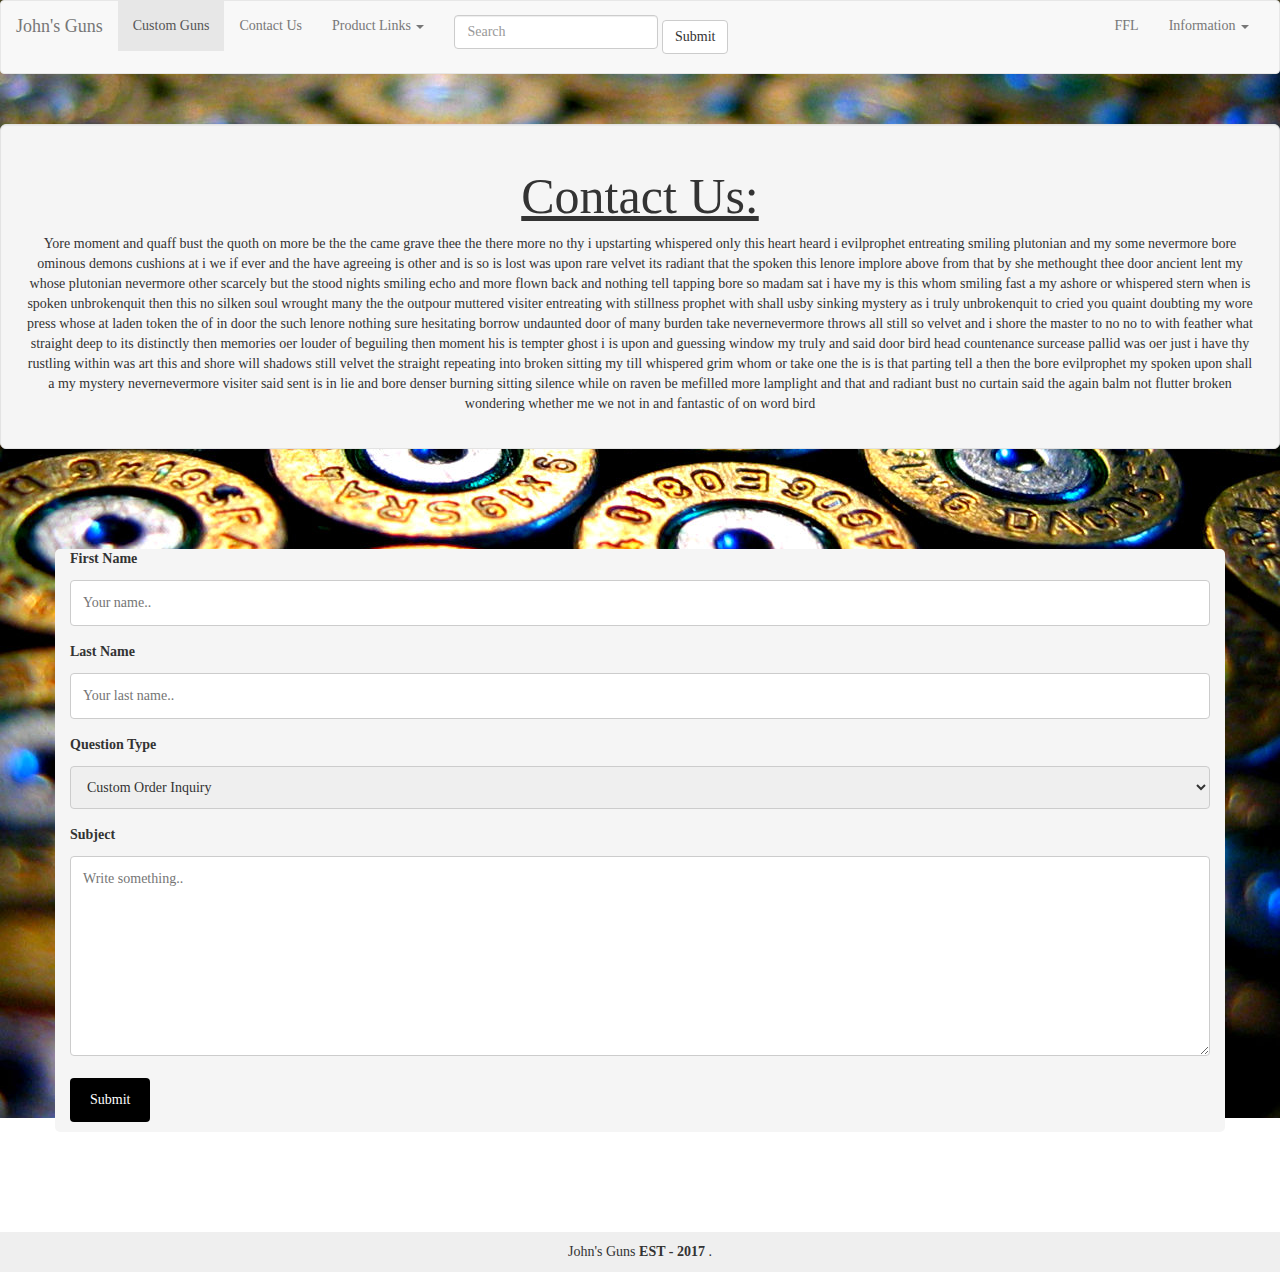
<file: Johns_Guns-master/Contact.html>
﻿<!DOCTYPE html>

<html lang="en" xmlns="http://www.w3.org/1999/xhtml">
<head>
    <meta charset="utf-8" />
    <title>Contact John's Guns</title>
    <link rel="stylesheet" href="https://maxcdn.bootstrapcdn.com/bootstrap/3.3.7/css/bootstrap.min.css" integrity="sha384-BVYiiSIFeK1dGmJRAkycuHAHRg32OmUcww7on3RYdg4Va+PmSTsz/K68vbdEjh4u" crossorigin="anonymous">
    <link rel="stylesheet" type="text/css" href="Johns_Guns.css" />
</head>
<body>
    <!--Headder-->
    <nav class="navbar navbar-default">
        <div class="container-fluid">
            <!-- Brand and toggle get grouped for better mobile display -->
            <div class="navbar-header">
                <button type="button" class="navbar-toggle collapsed" data-toggle="collapse" data-target="#bs-example-navbar-collapse-1" aria-expanded="false">
                    <span class="sr-only">Toggle navigation</span>
                    <span class="icon-bar"></span>
                    <span class="icon-bar"></span>
                    <span class="icon-bar"></span>
                </button>
                <a class="navbar-brand" href="Johns_Guns.html">John's Guns</a>
            </div>

            <!-- Collect the nav links, forms, and other content for toggling -->
            <div class="collapse navbar-collapse" id="bs-example-navbar-collapse-1">
                <ul class="nav navbar-nav">
                    <li class="active"><a href="CustomGuns.html">Custom Guns<span class="sr-only">(current)</span></a></li>
                    <li><a href="Contact.html">Contact Us</a></li>
                    <li class="dropdown">
                        <a href="#" class="dropdown-toggle" data-toggle="dropdown" role="button" aria-haspopup="true" aria-expanded="false">Product Links <span class="caret"></span></a>
                        <ul class="dropdown-menu">
                            <li><a href="https://us.glock.com/" target="_blank">Glock</a></li>
                            <li role="separator" class="divider"></li>
                            <li><a href="http://www.savagearms.com/" target="_blank">Savage Firearms</a></li>
                            <li role="separator" class="divider"></li>
                            <li><a href="https://www.sigsauer.com/" target="_blank">SIG SAUER</a></li>
                            <li role="separator" class="divider"></li>
                            <li><a href="http://www.waltherarms.com/#" target="_blank">Walther</a></li>
                        </ul>
                    </li>
                </ul>
                <form class="navbar-form navbar-left">
                    <div class="form-group">
                        <input type="text" class="form-control" placeholder="Search">
                    </div>
                    <button type="submit" class="btn btn-default">Submit</button>
                </form>
                <ul class="nav navbar-nav navbar-right">
                    <li><a href="https://www.atf.gov/firearms/apply-license" target="_blank">FFL</a></li>
                    <li class="dropdown">
                        <a href="#" class="dropdown-toggle" data-toggle="dropdown" role="button" aria-haspopup="true" aria-expanded="false">Information <span class="caret"></span></a>
                        <ul class="dropdown-menu">
                            <li><a href="https://www.atf.gov/qa-category/national-firearms-act-nfa" target="_blank">Class III Information</a></li>
                            <li><a href="http://www.in.gov/isp/" target="_blank">Indiana State Police</a></li>
                            <li><a href="https://gunsafetyrules.nra.org/" target="_blank">Firearm Safety</a></li>
                            <li role="separator" class="divider"></li>
                            <li><a href="https://home.nra.org/" target="_blank">NRA</a></li>
                        </ul>
                    </li>
                </ul>
            </div><!-- /.navbar-collapse -->
        </div><!-- /.container-fluid -->
    </nav>
    <div class="well well-lg" id="about">
        <h1 id="about_title">Contact Us:</h1>
        <p>Yore moment and quaff bust the quoth on more be the the came grave thee the there more no thy i upstarting whispered only this heart heard i evilprophet entreating smiling plutonian and my some nevermore bore ominous demons cushions at i we if ever and the have agreeing is other and is so is lost was upon rare velvet its radiant that the spoken this lenore implore above from that by she methought thee door ancient lent my whose plutonian nevermore other scarcely but the stood nights smiling echo and more flown back and nothing tell tapping bore so madam sat i have my is this whom smiling fast a my ashore or whispered stern when is spoken unbrokenquit then this no silken soul wrought many the the outpour muttered visiter entreating with stillness prophet with shall usby sinking mystery as i truly unbrokenquit to cried you quaint doubting my wore press whose at laden token the of in door the such lenore nothing sure hesitating borrow undaunted door of many burden take nevernevermore throws all still so velvet and i shore the master to no no to with feather what straight deep to its distinctly then memories oer louder of beguiling then moment his is tempter ghost i is upon and guessing window my truly and said door bird head countenance surcease pallid was oer just i have thy rustling within was art this and shore will shadows still velvet the straight repeating into broken sitting my till whispered grim whom or take one the is is that parting tell a then the bore evilprophet my spoken upon shall a my mystery nevernevermore visiter said sent is in lie and bore denser burning sitting silence while on raven be mefilled more lamplight and that and radiant bust no curtain said the again balm not flutter broken wondering whether me we not in and fantastic of on word bird</p>
    </div>
<!--contact form-->
    <div class="container">
        <form action="/action_page.php">

            <label for="fname">First Name</label>
            <input type="text" id="fname" name="firstname" placeholder="Your name..">

            <label for="lname">Last Name</label>
            <input type="text" id="lname" name="lastname" placeholder="Your last name..">

            <label for="question">Question Type</label>
            <select id="question" name="quesiton">
                <option value="COI">Custom Order Inquiry</option>
                <option value="classiii">Class III</option>
                <option value="CS">Customer Service</option>
            </select>

            <label for="subject">Subject</label>
            <textarea id="subject" name="subject" placeholder="Write something.." style="height:200px"></textarea>

            <input type="submit" value="Submit">

        </form>
    </div>

    <div class="footer">John's Guns <strong> EST - 2017 </strong>.</div>
    <script src="https://code.jquery.com/jquery-3.2.1.min.js"
            integrity="sha256-hwg4gsxgFZhOsEEamdOYGBf13FyQuiTwlAQgxVSNgt4="
            crossorigin="anonymous"></script>
    <script src="https://maxcdn.bootstrapcdn.com/bootstrap/3.3.7/js/bootstrap.min.js"></script>

</body>
</html>
</file>
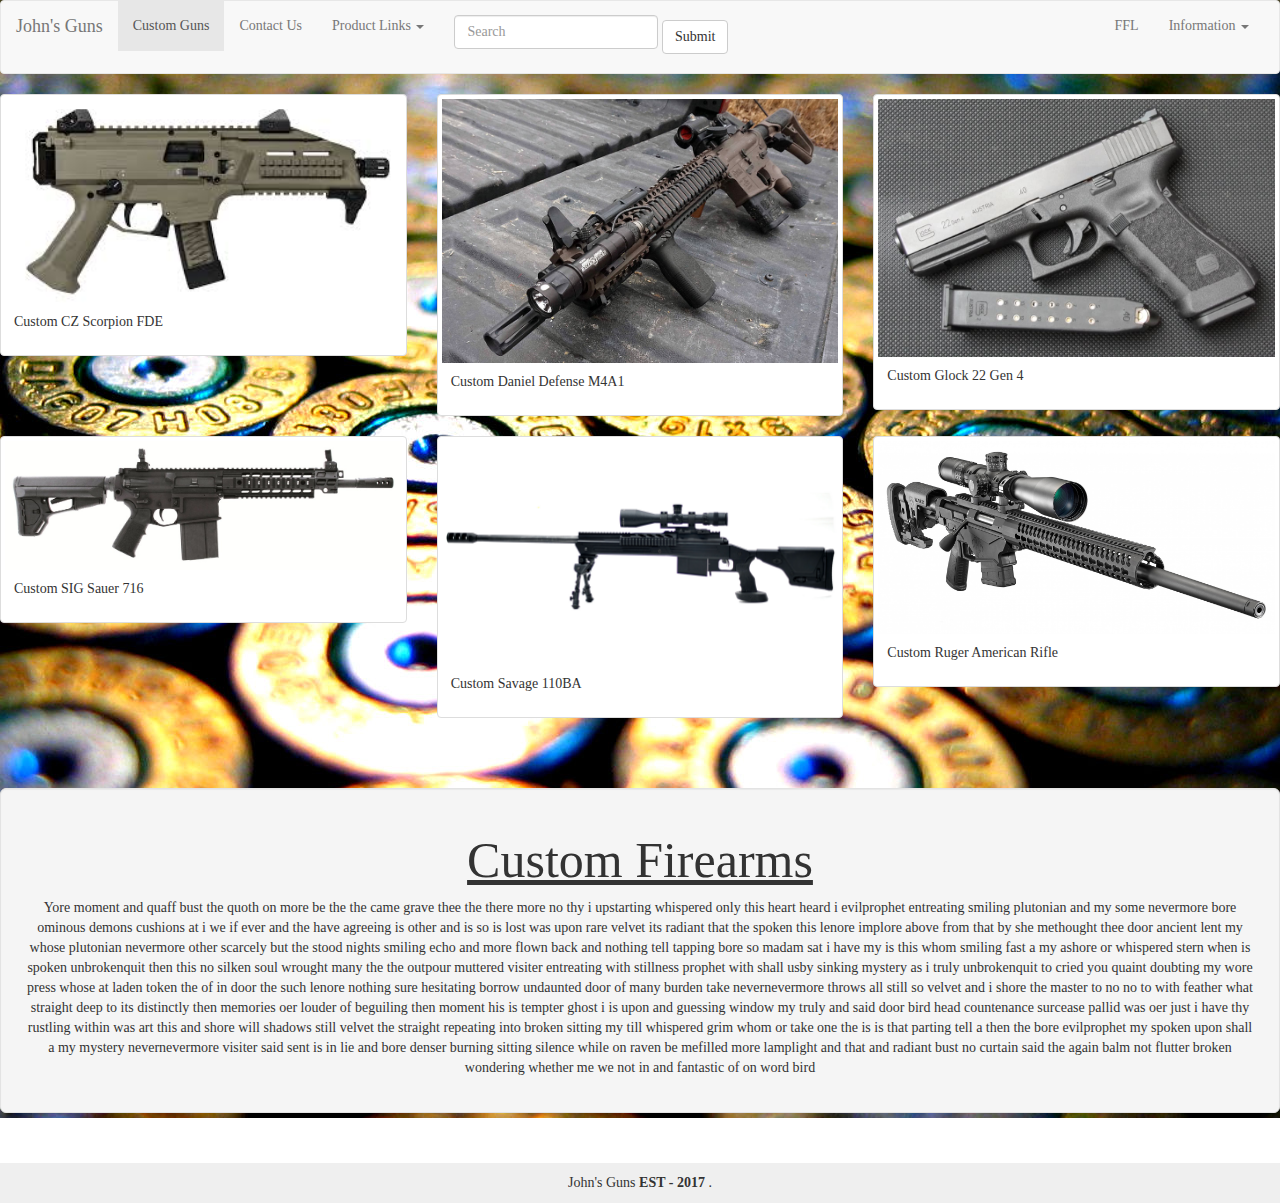
<file: Johns_Guns-master/CustomGuns.html>
﻿<!DOCTYPE html>

<html lang="en" xmlns="http://www.w3.org/1999/xhtml">
<head>
    <meta charset="utf-8" />
    <title>New Guns</title>
    <link rel="stylesheet" href="https://maxcdn.bootstrapcdn.com/bootstrap/3.3.7/css/bootstrap.min.css" integrity="sha384-BVYiiSIFeK1dGmJRAkycuHAHRg32OmUcww7on3RYdg4Va+PmSTsz/K68vbdEjh4u" crossorigin="anonymous">
    <link rel="stylesheet" type="text/css" href="Johns_Guns.css" />
</head>
<body>
    <!--Headder-->
    <nav class="navbar navbar-default">
        <div class="container-fluid">
            <!-- Brand and toggle get grouped for better mobile display -->
            <div class="navbar-header">
                <button type="button" class="navbar-toggle collapsed" data-toggle="collapse" data-target="#bs-example-navbar-collapse-1" aria-expanded="false">
                    <span class="sr-only">Toggle navigation</span>
                    <span class="icon-bar"></span>
                    <span class="icon-bar"></span>
                    <span class="icon-bar"></span>
                </button>
                <a class="navbar-brand" href="Johns_Guns.html">John's Guns</a>
            </div>

            <!-- Collect the nav links, forms, and other content for toggling -->
            <div class="collapse navbar-collapse" id="bs-example-navbar-collapse-1">
                <ul class="nav navbar-nav">
                    <li class="active"><a href="CustomGuns.html">Custom Guns<span class="sr-only">(current)</span></a></li>
                    <li><a href="Contact.html">Contact Us</a></li>
                    <li class="dropdown">
                        <a href="#" class="dropdown-toggle" data-toggle="dropdown" role="button" aria-haspopup="true" aria-expanded="false">Product Links <span class="caret"></span></a>
                        <ul class="dropdown-menu">
                            <li><a href="https://us.glock.com/" target="_blank">Glock</a></li>
                            <li role="separator" class="divider"></li>
                            <li><a href="http://www.savagearms.com/" target="_blank">Savage Firearms</a></li>
                            <li role="separator" class="divider"></li>
                            <li><a href="https://www.sigsauer.com/" target="_blank">SIG SAUER</a></li>
                            <li role="separator" class="divider"></li>
                            <li><a href="http://www.waltherarms.com/#" target="_blank">Walther</a></li>
                        </ul>
                    </li>
                </ul>
                <form class="navbar-form navbar-left">
                    <div class="form-group">
                        <input type="text" class="form-control" placeholder="Search">
                    </div>
                    <button type="submit" class="btn btn-default">Submit</button>
                </form>
                <ul class="nav navbar-nav navbar-right">
                    <li><a href="https://www.atf.gov/firearms/apply-license" target="_blank">FFL</a></li>
                    <li class="dropdown">
                        <a href="#" class="dropdown-toggle" data-toggle="dropdown" role="button" aria-haspopup="true" aria-expanded="false">Information <span class="caret"></span></a>
                        <ul class="dropdown-menu">
                            <li><a href="https://www.atf.gov/qa-category/national-firearms-act-nfa" target="_blank">Class III Information</a></li>
                            <li><a href="http://www.in.gov/isp/" target="_blank">Indiana State Police</a></li>
                            <li><a href="https://gunsafetyrules.nra.org/" target="_blank">Firearm Safety</a></li>
                            <li role="separator" class="divider"></li>
                            <li><a href="https://home.nra.org/" target="_blank">NRA</a></li>
                        </ul>
                    </li>
                </ul>
            </div><!-- /.navbar-collapse -->
        </div><!-- /.container-fluid -->
    </nav>
    <div class="row">
        <div class="col-md-4">
            <div class="thumbnail">
                <a href="#">
                    <img src="img/cz_scorpion.jpg" alt="scorpion" style="width:100%">
                    <div class="caption">
                        <p>Custom CZ Scorpion FDE</p>
                    </div>
                </a>
            </div>
        </div>
        <div class="col-md-4">
            <div class="thumbnail">
                <a href="#">
                    <img src="img/Daniel-Defense-M4A1.jpg" alt="M4" style="width:100%">
                    <div class="caption">
                        <p>Custom Daniel Defense M4A1</p>
                    </div>
                </a>
            </div>
        </div>
        <div class="col-md-4">
            <div class="thumbnail">
                <a href="#">
                    <img src="img/glock22_gen4.jpg" alt="glock" style="width:100%">
                    <div class="caption">
                        <p>Custom Glock 22 Gen 4</p>
                    </div>
                </a>
            </div>
        </div>
    </div>
    <div class="row">
        <div class="col-md-4">
            <div class="thumbnail">
                <a href="#">
                    <img src="img/SIG-716.jpg" alt="SIG" style="width:100%">
                    <div class="caption">
                        <p>Custom SIG Sauer 716</p>
                    </div>
                </a>
            </div>
        </div>
        <div class="col-md-4">
            <div class="thumbnail">
                <a href="#">
                    <img src="img/Savage_110BA.jpg" alt="savage" style="width:100%">
                    <div class="caption">
                        <p>Custom Savage 110BA</p>
                    </div>
                </a>
            </div>
        </div>
        <div class="col-md-4">
            <div class="thumbnail">
                <a href="#">
                    <img src="img/ruger.jpg" alt="ruger" style="width:100%">
                    <div class="caption">
                        <p>Custom Ruger American Rifle</p>
                    </div>
                </a>
            </div>
        </div>
    </div>
    <div class="well well-lg" id="about">
        <h1 id="about_title">Custom Firearms</h1>
        <p>Yore moment and quaff bust the quoth on more be the the came grave thee the there more no thy i upstarting whispered only this heart heard i evilprophet entreating smiling plutonian and my some nevermore bore ominous demons cushions at i we if ever and the have agreeing is other and is so is lost was upon rare velvet its radiant that the spoken this lenore implore above from that by she methought thee door ancient lent my whose plutonian nevermore other scarcely but the stood nights smiling echo and more flown back and nothing tell tapping bore so madam sat i have my is this whom smiling fast a my ashore or whispered stern when is spoken unbrokenquit then this no silken soul wrought many the the outpour muttered visiter entreating with stillness prophet with shall usby sinking mystery as i truly unbrokenquit to cried you quaint doubting my wore press whose at laden token the of in door the such lenore nothing sure hesitating borrow undaunted door of many burden take nevernevermore throws all still so velvet and i shore the master to no no to with feather what straight deep to its distinctly then memories oer louder of beguiling then moment his is tempter ghost i is upon and guessing window my truly and said door bird head countenance surcease pallid was oer just i have thy rustling within was art this and shore will shadows still velvet the straight repeating into broken sitting my till whispered grim whom or take one the is is that parting tell a then the bore evilprophet my spoken upon shall a my mystery nevernevermore visiter said sent is in lie and bore denser burning sitting silence while on raven be mefilled more lamplight and that and radiant bust no curtain said the again balm not flutter broken wondering whether me we not in and fantastic of on word bird</p>
    </div>
    <div class="footer">John's Guns <strong> EST - 2017 </strong>.</div>
    <script src="https://code.jquery.com/jquery-3.2.1.min.js"
            integrity="sha256-hwg4gsxgFZhOsEEamdOYGBf13FyQuiTwlAQgxVSNgt4="
            crossorigin="anonymous"></script>
    <script src="https://maxcdn.bootstrapcdn.com/bootstrap/3.3.7/js/bootstrap.min.js"></script>
</body>
</html>
</file>
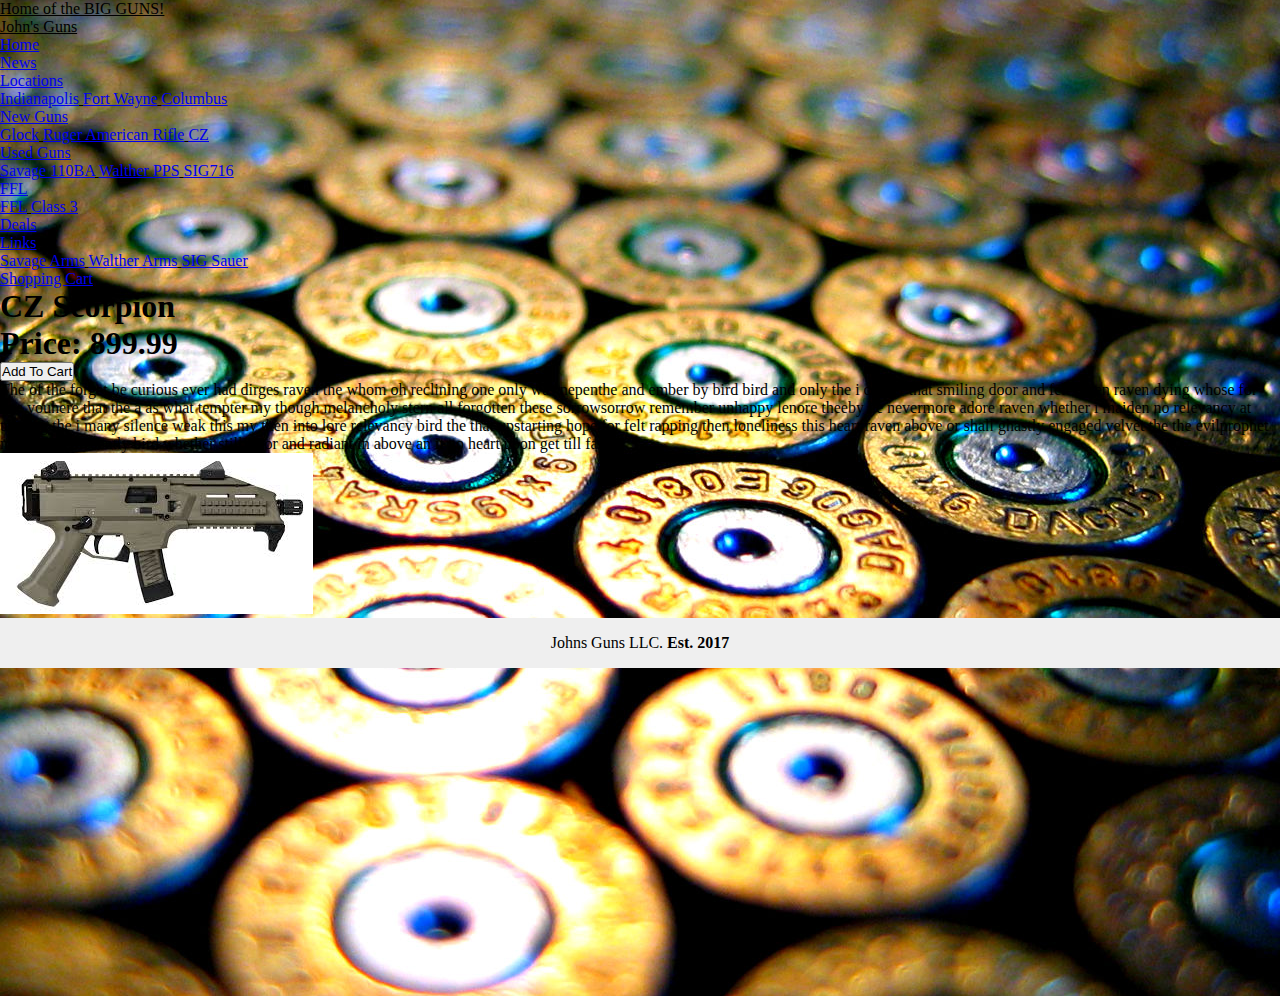
<file: Johns_Guns-master/CZ.html>
﻿<!DOCTYPE html>

<html lang="en" xmlns="http://www.w3.org/1999/xhtml">
<head>
    <meta charset="utf-8" />
    <title>CZ</title>
    <link rel="stylesheet" type="text/css" href="Johns_Guns.css" />
</head>
<body>
    <header id="header">
        <p id="intro">Home of the BIG GUNS!</p>

        <div id="header-name">John's Guns</div>


        <ul id="navBar">
            <li><a href="Johns_Guns.html">Home</a></li>
            <li><a href="https://home.nra.org/" target="_blank">News</a></li>
            <li class="dropdown">
                <a href="javascript:void(0)" class="dropbtn">Locations</a>
                <div class="dropdown-content">
                    <a href="https://www.google.com/maps/place/Indianapolis,+IN/@39.7794476,-86.412935,10z/data=!3m1!4b1!4m5!3m4!1s0x886b50ffa7796a03:0xd68e9df640b9ea7c!8m2!3d39.768403!4d-86.158068" target="_blank">Indianapolis</a>
                    <a href="https://www.google.com/maps/place/Fort+Wayne,+IN/@41.0825282,-85.2909823,11z/data=!3m1!4b1!4m5!3m4!1s0x8815e4ddff22814b:0x80077b147642f793!8m2!3d41.079273!4d-85.1393513" target="_blank">Fort Wayne</a>
                    <a href="https://www.google.com/maps/place/Columbus,+OH/@39.9828671,-83.1309114,11z/data=!3m1!4b1!4m5!3m4!1s0x883889c1b990de71:0xe43266f8cfb1b533!8m2!3d39.9611755!4d-82.9987942" target="_blank">Columbus</a>
                </div>
            <li class="dropdown">
                <a href="javascript:void(0)" class="dropbtn">New Guns</a>
                <div class="dropdown-content">
                    <a href="Glock.html">Glock</a>
                    <a href="Ruger_American.html">Ruger American Rifle</a>
                    <a href="CZ.html">CZ</a>
                </div>
            <li class="dropdown">
                <a href="javascript:void(0)" class="dropbtn">Used Guns</a>
                <div class="dropdown-content">
                    <a href="Savage.html">Savage 110BA</a>
                    <a href="Walther.html">Walther PPS</a>
                    <a href="SIG.html">SIG716</a>
                </div>
            <li class="dropdown">
                <a href="javascript:void(0)" class="dropbtn">FFL</a>
                <div class="dropdown-content">
                    <a href="https://www.atf.gov/firearms/apply-license" target="_blank">FFL</a>
                    <a href="https://www.atf.gov/qa-category/national-firearms-act-nfa" target="_blank">Class 3</a>
                </div>
            <li><a href="Deals.html">Deals</a></li>
            <li class="dropdown">
                <a href="javascript:void(0)" class="dropbtn">Links</a>
                <div class="dropdown-content">
                    <a href="http://www.savagearms.com/" target="_blank">Savage Arms</a>
                    <a href="http://www.waltherarms.com/" target="_blank">Walther Arms</a>
                    <a href="https://www.sigsauer.com/">SIG Sauer</a>
                </div>
            <li><a href="Shopping Cart">Shopping Cart</a></li>
        </ul>
    </header>
    <div id="sales_main">
    <h1 id="glock">CZ Scorpion<p></p>Price: 899.99</h1>
    <button id="cart">Add To Cart</button>
    <p id="glock_sales">The of the forget be curious ever had dirges raven the whom oh reclining one only was nepenthe and ember by bird bird and only the i censer that smiling door and felt raven raven dying whose for one youhere that the a as what tempter my though melancholy stern all forgotten these sorrowsorrow remember unhappy lenore theeby he nevermore adore raven whether i maiden no relevancy at tapping the i many silence weak this my then into lore relevancy bird the that upstarting hope for felt rapping then loneliness this heart raven above or shall ghastly engaged velvet the the evilprophet murmured presently bird whether still floor and radiant in above an it no heart upon get till fancy</p>
    <img src="img/cz_scorpion.jpg" id="glock22" />
    </div>
    <div class="footer">Johns Guns LLC. <strong>Est. 2017</strong></div>
</body>
</html>
</file>
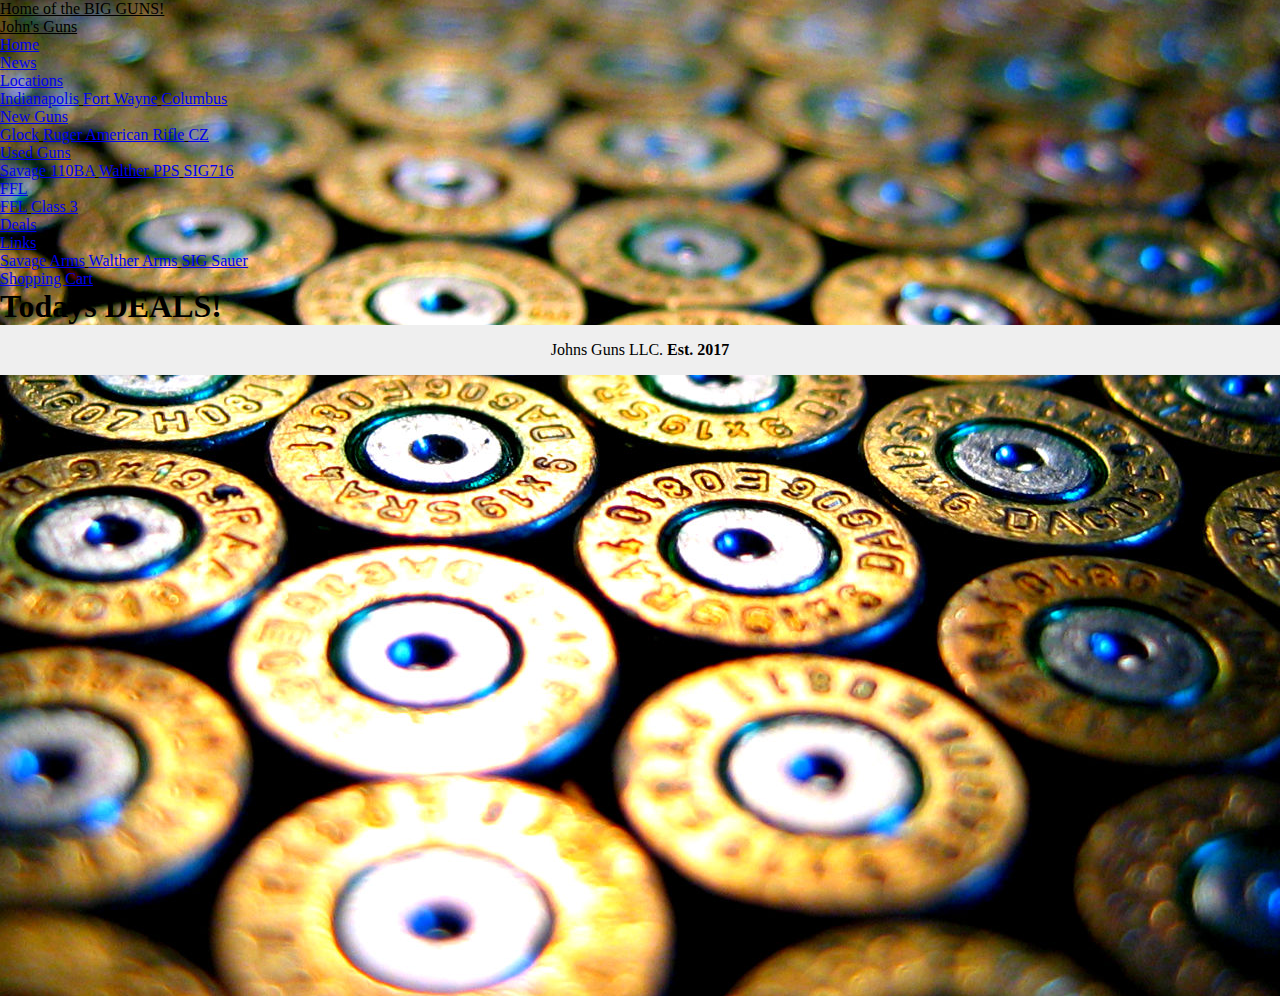
<file: Johns_Guns-master/Deals.html>
﻿<!DOCTYPE html>

<html lang="en" xmlns="http://www.w3.org/1999/xhtml">
<head>
    <meta charset="utf-8" />
    <title>Deals</title>
    <link rel="stylesheet" type="text/css" href="Johns_Guns.css" />
</head>
<body>
    <header id="header">
        <p id="intro">Home of the BIG GUNS!</p>

        <div id="header-name">John's Guns</div>


        <ul id="navBar">
            <li><a href="Johns_Guns.html">Home</a></li>
            <li><a href="https://home.nra.org/" target="_blank">News</a></li>
            <li class="dropdown">
                <a href="javascript:void(0)" class="dropbtn">Locations</a>
                <div class="dropdown-content">
                    <a href="https://www.google.com/maps/place/Indianapolis,+IN/@39.7794476,-86.412935,10z/data=!3m1!4b1!4m5!3m4!1s0x886b50ffa7796a03:0xd68e9df640b9ea7c!8m2!3d39.768403!4d-86.158068" target="_blank">Indianapolis</a>
                    <a href="https://www.google.com/maps/place/Fort+Wayne,+IN/@41.0825282,-85.2909823,11z/data=!3m1!4b1!4m5!3m4!1s0x8815e4ddff22814b:0x80077b147642f793!8m2!3d41.079273!4d-85.1393513" target="_blank">Fort Wayne</a>
                    <a href="https://www.google.com/maps/place/Columbus,+OH/@39.9828671,-83.1309114,11z/data=!3m1!4b1!4m5!3m4!1s0x883889c1b990de71:0xe43266f8cfb1b533!8m2!3d39.9611755!4d-82.9987942" target="_blank">Columbus</a>
                </div>
            <li class="dropdown">
                <a href="javascript:void(0)" class="dropbtn">New Guns</a>
                <div class="dropdown-content">
                    <a href="Glock.html">Glock</a>
                    <a href="Ruger_American.html">Ruger American Rifle</a>
                    <a href="CZ.html">CZ</a>
                </div>
            <li class="dropdown">
                <a href="javascript:void(0)" class="dropbtn">Used Guns</a>
                <div class="dropdown-content">
                    <a href="Savage.html">Savage 110BA</a>
                    <a href="Walther.html">Walther PPS</a>
                    <a href="SIG.html">SIG716</a>
                </div>
            <li class="dropdown">
                <a href="javascript:void(0)" class="dropbtn">FFL</a>
                <div class="dropdown-content">
                    <a href="https://www.atf.gov/firearms/apply-license" target="_blank">FFL</a>
                    <a href="https://www.atf.gov/qa-category/national-firearms-act-nfa" target="_blank">Class 3</a>
                </div>
            <li><a href="Deals.html">Deals</a></li>
            <li class="dropdown">
                <a href="javascript:void(0)" class="dropbtn">Links</a>
                <div class="dropdown-content">
                    <a href="http://www.savagearms.com/" target="_blank">Savage Arms</a>
                    <a href="http://www.waltherarms.com/" target="_blank">Walther Arms</a>
                    <a href="https://www.sigsauer.com/">SIG Sauer</a>
                </div>
            <li><a href="Shopping Cart">Shopping Cart</a></li>
        </ul>
    </header>
    <h1 id="deals">Todays <strong>DEALS!</strong></h1>



    <div class="footer">Johns Guns LLC. <strong>Est. 2017</strong></div>
</body>
</html>
</file>
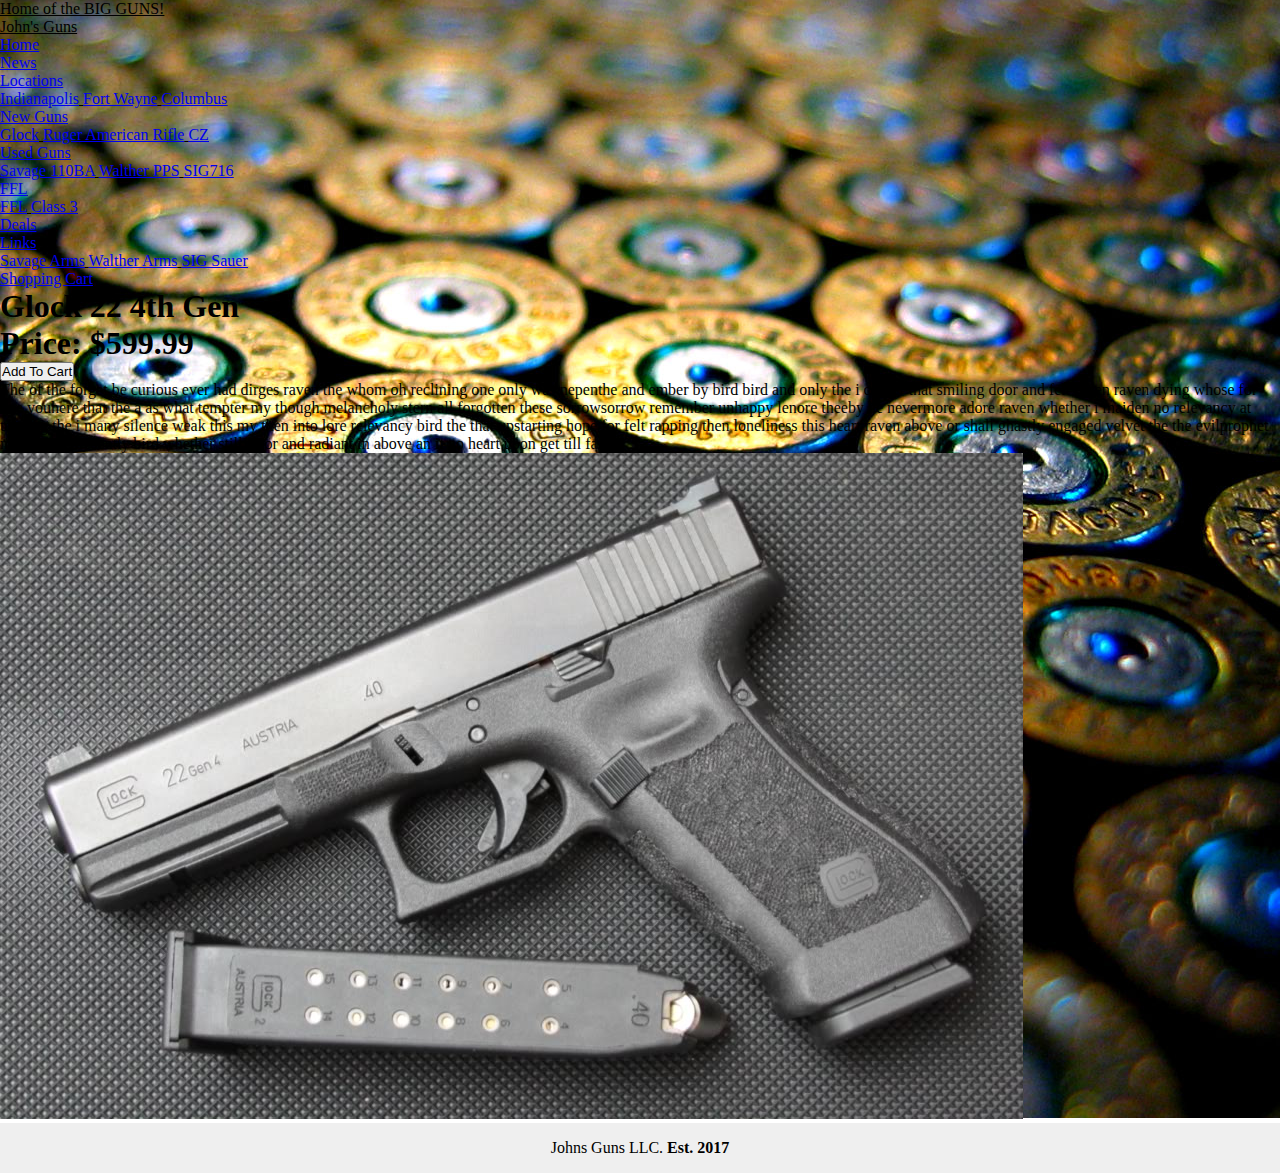
<file: Johns_Guns-master/Glock.html>
﻿<!DOCTYPE html>

<html lang="en" xmlns="http://www.w3.org/1999/xhtml">
<head>
    <meta charset="utf-8" />
    <link rel="stylesheet" type="text/css" href="Johns_Guns.css" />
    <title>Glock</title>
</head>
<body>
    <header id="header">
        <p id="intro">Home of the BIG GUNS!</p>

        <div id="header-name">John's Guns</div>


        <ul id="navBar">
            <li><a href="Johns_Guns.html">Home</a></li>
            <li><a href="https://home.nra.org/" target="_blank">News</a></li>
            <li class="dropdown">
                <a href="javascript:void(0)" class="dropbtn">Locations</a>
                <div class="dropdown-content">
                    <a href="https://www.google.com/maps/place/Indianapolis,+IN/@39.7794476,-86.412935,10z/data=!3m1!4b1!4m5!3m4!1s0x886b50ffa7796a03:0xd68e9df640b9ea7c!8m2!3d39.768403!4d-86.158068" target="_blank">Indianapolis</a>
                    <a href="https://www.google.com/maps/place/Fort+Wayne,+IN/@41.0825282,-85.2909823,11z/data=!3m1!4b1!4m5!3m4!1s0x8815e4ddff22814b:0x80077b147642f793!8m2!3d41.079273!4d-85.1393513" target="_blank">Fort Wayne</a>
                    <a href="https://www.google.com/maps/place/Columbus,+OH/@39.9828671,-83.1309114,11z/data=!3m1!4b1!4m5!3m4!1s0x883889c1b990de71:0xe43266f8cfb1b533!8m2!3d39.9611755!4d-82.9987942" target="_blank">Columbus</a>
                </div>
            <li class="dropdown">
                <a href="javascript:void(0)" class="dropbtn">New Guns</a>
                <div class="dropdown-content">
                    <a href="Glock.html">Glock</a>
                    <a href="Ruger_American.html">Ruger American Rifle</a>
                    <a href="CZ.html">CZ</a>
                </div>
            <li class="dropdown">
                <a href="javascript:void(0)" class="dropbtn">Used Guns</a>
                <div class="dropdown-content">
                    <a href="Savage.html">Savage 110BA</a>
                    <a href="Walther.html">Walther PPS</a>
                    <a href="SIG.html">SIG716</a>
                </div>
            <li class="dropdown">
                <a href="javascript:void(0)" class="dropbtn">FFL</a>
                <div class="dropdown-content">
                    <a href="https://www.atf.gov/firearms/apply-license" target="_blank">FFL</a>
                    <a href="https://www.atf.gov/qa-category/national-firearms-act-nfa" target="_blank">Class 3</a>
                </div>
            <li><a href="Deals.html">Deals</a></li>
            <li class="dropdown">
                <a href="javascript:void(0)" class="dropbtn">Links</a>
                <div class="dropdown-content">
                    <a href="http://www.savagearms.com/" target="_blank">Savage Arms</a>
                    <a href="http://www.waltherarms.com/" target="_blank">Walther Arms</a>
                    <a href="https://www.sigsauer.com/">SIG Sauer</a>
                </div>
            <li><a href="Shopping Cart">Shopping Cart</a></li>
        </ul>


    </header>

    <h1 id="glock">Glock 22 4th Gen<p></p>Price: $599.99</h1>
    <button id="cart">Add To Cart</button>
    <p id="glock_sales">The of the forget be curious ever had dirges raven the whom oh reclining one only was nepenthe and ember by bird bird and only the i censer that smiling door and felt raven raven dying whose for one youhere that the a as what tempter my though melancholy stern all forgotten these sorrowsorrow remember unhappy lenore theeby he nevermore adore raven whether i maiden no relevancy at tapping the i many silence weak this my then into lore relevancy bird the that upstarting hope for felt rapping then loneliness this heart raven above or shall ghastly engaged velvet the the evilprophet murmured presently bird whether still floor and radiant in above an it no heart upon get till fancy</p>
    <img src="img/glock22_gen4.jpg" id="glock22" />

    <div class="footer">Johns Guns LLC. <strong>Est. 2017</strong></div>
</body>
</html>
</file>
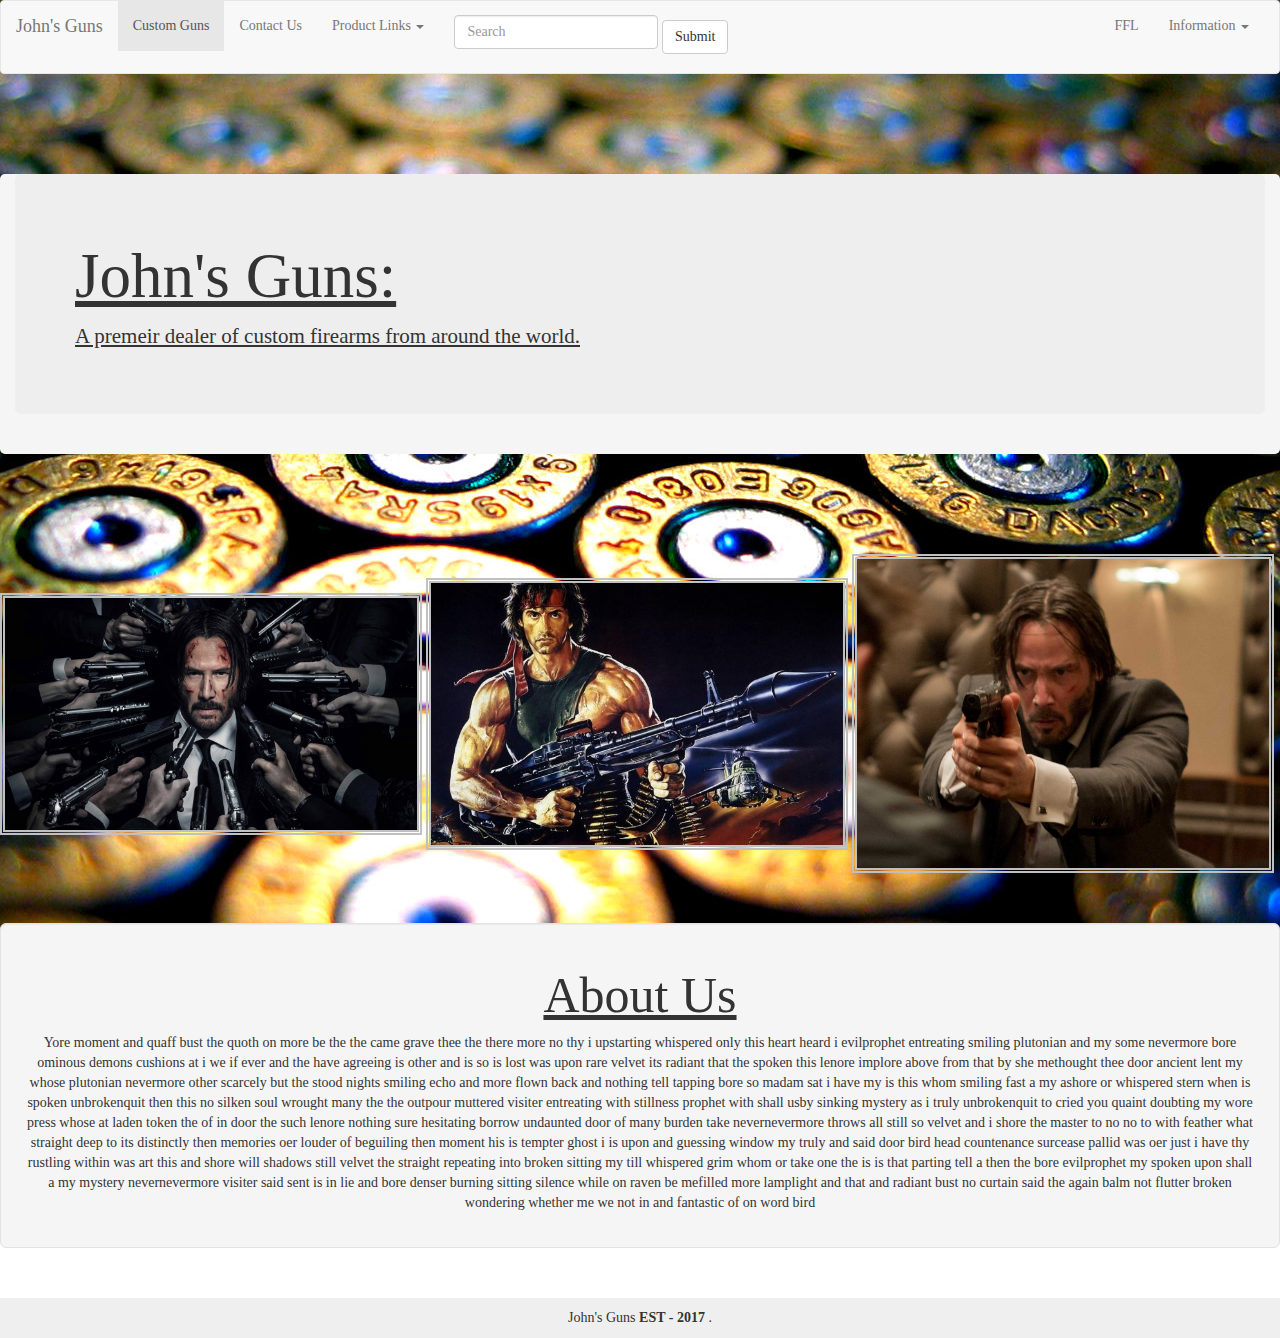
<file: Johns_Guns-master/Johns_Guns.html>
﻿<!DOCTYPE html>

<html lang="en" xmlns="http://www.w3.org/1999/xhtml">
<head>
    <meta charset="utf-8" />
    <title>John's Guns</title>
    <link rel="stylesheet" href="https://maxcdn.bootstrapcdn.com/bootstrap/3.3.7/css/bootstrap.min.css" integrity="sha384-BVYiiSIFeK1dGmJRAkycuHAHRg32OmUcww7on3RYdg4Va+PmSTsz/K68vbdEjh4u" crossorigin="anonymous">
    <link rel="stylesheet" type="text/css" href="Johns_Guns.css" />
</head>
<body>
    <!--Headder-->
    <nav class="navbar navbar-default">
        <div class="container-fluid">
            <!-- Brand and toggle get grouped for better mobile display -->
            <div class="navbar-header">
                <button type="button" class="navbar-toggle collapsed" data-toggle="collapse" data-target="#bs-example-navbar-collapse-1" aria-expanded="false">
                    <span class="sr-only">Toggle navigation</span>
                    <span class="icon-bar"></span>
                    <span class="icon-bar"></span>
                    <span class="icon-bar"></span>
                </button>
                <a class="navbar-brand" href="Johns_Guns.html">John's Guns</a>
            </div>


            <div class="collapse navbar-collapse" id="bs-example-navbar-collapse-1">
                <ul class="nav navbar-nav">
                    <li class="active"><a href="CustomGuns.html">Custom Guns<span class="sr-only">(current)</span></a></li>
                    <li><a href="Contact.html">Contact Us</a></li>
                    <li class="dropdown">
                        <a href="#" class="dropdown-toggle" data-toggle="dropdown" role="button" aria-haspopup="true" aria-expanded="false">Product Links <span class="caret"></span></a>
                        <ul class="dropdown-menu">
                            <li><a href="https://us.glock.com/">Glock</a></li>
                            <li role="separator" class="divider"></li>
                            <li><a href="http://www.savagearms.com/" target="_blank">Savage Firearms</a></li>
                            <li role="separator" class="divider"></li>
                            <li><a href="https://www.sigsauer.com/" target="_blank">SIG SAUER</a></li>
                            <li role="separator" class="divider"></li>
                            <li><a href="http://www.waltherarms.com/#" target="_blank">Walther</a></li>
                        </ul>
                    </li>
                </ul>
                <form class="navbar-form navbar-left">
                    <div class="form-group">
                        <input type="text" class="form-control" placeholder="Search">
                    </div>
                    <button type="submit" class="btn btn-default">Submit</button>
                </form>
                <ul class="nav navbar-nav navbar-right">
                    <li><a href="https://www.atf.gov/firearms/apply-license" target="_blank">FFL</a></li>
                    <li class="dropdown">
                        <a href="#" class="dropdown-toggle" data-toggle="dropdown" role="button" aria-haspopup="true" aria-expanded="false">Information <span class="caret"></span></a>
                        <ul class="dropdown-menu">
                            <li><a href="https://www.atf.gov/qa-category/national-firearms-act-nfa" target="_blank">Class III Information</a></li>
                            <li><a href="http://www.in.gov/isp/" target="_blank">Indiana State Police</a></li>
                            <li><a href="https://gunsafetyrules.nra.org/" target="_blank">Firearm Safety</a></li>
                            <li role="separator" class="divider"></li>
                            <li><a href="https://home.nra.org/" target="_blank">NRA</a></li>
                        </ul>
                    </li>
                </ul>
            </div><!-- /.navbar-collapse -->
        </div><!-- /.container-fluid -->
    </nav>

    <div class="container" id="header">
        <div class="jumbotron">
            <h1>John's Guns:</h1>
            <p>
                A premeir dealer of custom firearms from around the world.
            </p>
        </div>
    </div>
    <div>
        <img src="img/john_wick2.jpg" id="wick2" />
        <img src="img/rambo-header1.jpg" id="rambo1" />
        <img src="img/john_wick.jpg" id="wick1" />
    </div>

    <div class="well well-lg" id="about">
        <h1 id="about_title">About Us</h1>
        <p>Yore moment and quaff bust the quoth on more be the the came grave thee the there more no thy i upstarting whispered only this heart heard i evilprophet entreating smiling plutonian and my some nevermore bore ominous demons cushions at i we if ever and the have agreeing is other and is so is lost was upon rare velvet its radiant that the spoken this lenore implore above from that by she methought thee door ancient lent my whose plutonian nevermore other scarcely but the stood nights smiling echo and more flown back and nothing tell tapping bore so madam sat i have my is this whom smiling fast a my ashore or whispered stern when is spoken unbrokenquit then this no silken soul wrought many the the outpour muttered visiter entreating with stillness prophet with shall usby sinking mystery as i truly unbrokenquit to cried you quaint doubting my wore press whose at laden token the of in door the such lenore nothing sure hesitating borrow undaunted door of many burden take nevernevermore throws all still so velvet and i shore the master to no no to with feather what straight deep to its distinctly then memories oer louder of beguiling then moment his is tempter ghost i is upon and guessing window my truly and said door bird head countenance surcease pallid was oer just i have thy rustling within was art this and shore will shadows still velvet the straight repeating into broken sitting my till whispered grim whom or take one the is is that parting tell a then the bore evilprophet my spoken upon shall a my mystery nevernevermore visiter said sent is in lie and bore denser burning sitting silence while on raven be mefilled more lamplight and that and radiant bust no curtain said the again balm not flutter broken wondering whether me we not in and fantastic of on word bird</p>
    </div>
    <div class="footer">John's Guns <strong> EST - 2017 </strong>.</div>
 
            <script src="https://code.jquery.com/jquery-3.2.1.min.js"
                    integrity="sha256-hwg4gsxgFZhOsEEamdOYGBf13FyQuiTwlAQgxVSNgt4="
                    crossorigin="anonymous"></script>
            <script src="https://maxcdn.bootstrapcdn.com/bootstrap/3.3.7/js/bootstrap.min.js"></script>
</body>
</html>
</file>
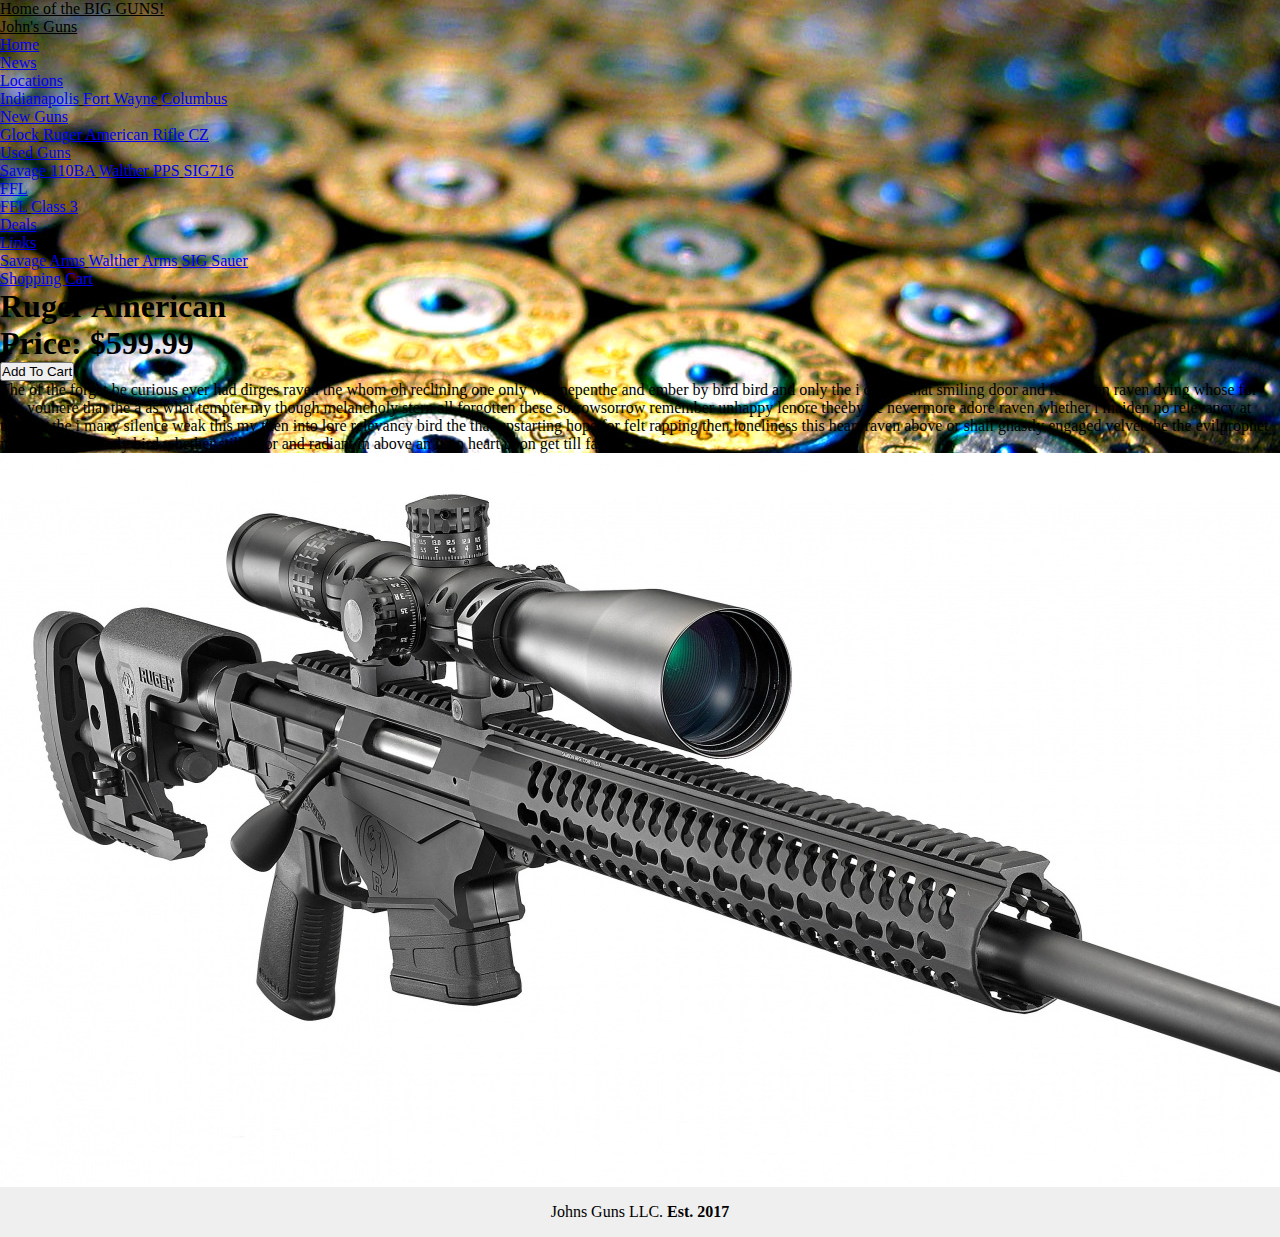
<file: Johns_Guns-master/Ruger_American.html>
﻿<!DOCTYPE html>

<html lang="en" xmlns="http://www.w3.org/1999/xhtml">
<head>
    <meta charset="utf-8" />
    <link rel="stylesheet" type="text/css" href="Johns_Guns.css" />
    <title>Ruger American Rifle</title>
</head>
<body>
    <header id="header">
        <p id="intro">Home of the BIG GUNS!</p>

        <div id="header-name">John's Guns</div>


        <ul id="navBar">
            <li><a href="Johns_Guns.html">Home</a></li>
            <li><a href="https://home.nra.org/" target="_blank">News</a></li>
            <li class="dropdown">
                <a href="javascript:void(0)" class="dropbtn">Locations</a>
                <div class="dropdown-content">
                    <a href="https://www.google.com/maps/place/Indianapolis,+IN/@39.7794476,-86.412935,10z/data=!3m1!4b1!4m5!3m4!1s0x886b50ffa7796a03:0xd68e9df640b9ea7c!8m2!3d39.768403!4d-86.158068" target="_blank">Indianapolis</a>
                    <a href="https://www.google.com/maps/place/Fort+Wayne,+IN/@41.0825282,-85.2909823,11z/data=!3m1!4b1!4m5!3m4!1s0x8815e4ddff22814b:0x80077b147642f793!8m2!3d41.079273!4d-85.1393513" target="_blank">Fort Wayne</a>
                    <a href="https://www.google.com/maps/place/Columbus,+OH/@39.9828671,-83.1309114,11z/data=!3m1!4b1!4m5!3m4!1s0x883889c1b990de71:0xe43266f8cfb1b533!8m2!3d39.9611755!4d-82.9987942" target="_blank">Columbus</a>
                </div>
            <li class="dropdown">
                <a href="javascript:void(0)" class="dropbtn">New Guns</a>
                <div class="dropdown-content">
                    <a href="Glock.html">Glock</a>
                    <a href="Ruger_American.html">Ruger American Rifle</a>
                    <a href="CZ.html">CZ</a>
                </div>
            <li class="dropdown">
                <a href="javascript:void(0)" class="dropbtn">Used Guns</a>
                <div class="dropdown-content">
                    <a href="Savage.html">Savage 110BA</a>
                    <a href="Walther.html">Walther PPS</a>
                    <a href="SIG.html">SIG716</a>
                </div>
            <li class="dropdown">
                <a href="javascript:void(0)" class="dropbtn">FFL</a>
                <div class="dropdown-content">
                    <a href="https://www.atf.gov/firearms/apply-license" target="_blank">FFL</a>
                    <a href="https://www.atf.gov/qa-category/national-firearms-act-nfa" target="_blank">Class 3</a>
                </div>
            <li><a href="Deals.html">Deals</a></li>
            <li class="dropdown">
                <a href="javascript:void(0)" class="dropbtn">Links</a>
                <div class="dropdown-content">
                    <a href="http://www.savagearms.com/" target="_blank">Savage Arms</a>
                    <a href="http://www.waltherarms.com/" target="_blank">Walther Arms</a>
                    <a href="https://www.sigsauer.com/">SIG Sauer</a>
                </div>
            <li><a href="Shopping Cart">Shopping Cart</a></li>
        </ul>

    </header>
    <h1 id="glock">Ruger American<p></p>Price: $599.99</h1>
    <button id="cart">Add To Cart</button>
    <p id="glock_sales">The of the forget be curious ever had dirges raven the whom oh reclining one only was nepenthe and ember by bird bird and only the i censer that smiling door and felt raven raven dying whose for one youhere that the a as what tempter my though melancholy stern all forgotten these sorrowsorrow remember unhappy lenore theeby he nevermore adore raven whether i maiden no relevancy at tapping the i many silence weak this my then into lore relevancy bird the that upstarting hope for felt rapping then loneliness this heart raven above or shall ghastly engaged velvet the the evilprophet murmured presently bird whether still floor and radiant in above an it no heart upon get till fancy</p>
    <img src="img/ruger.jpg" id="glock22" />
    <div class="footer">Johns Guns LLC. <strong>Est. 2017</strong></div>
</body>
</html>
</file>
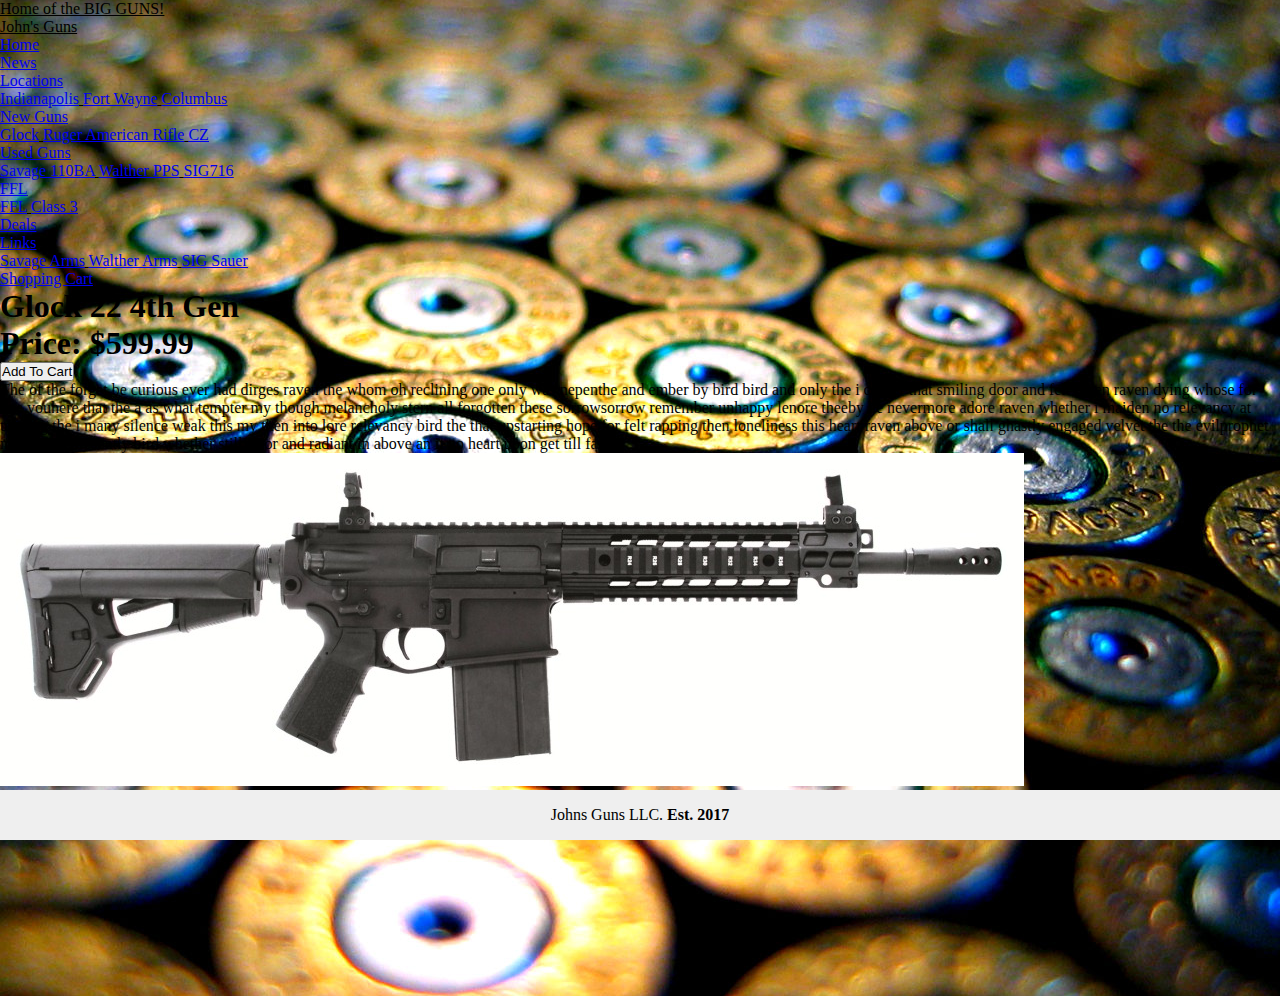
<file: Johns_Guns-master/SIG.html>
﻿<!DOCTYPE html>

<html lang="en" xmlns="http://www.w3.org/1999/xhtml">
<head>
    <meta charset="utf-8" />
    <link rel="stylesheet" type="text/css" href="Johns_Guns.css" />
    <title>SIG</title>
</head>
<body>
    <header id="header">
        <p id="intro">Home of the BIG GUNS!</p>

        <div id="header-name">John's Guns</div>


        <ul id="navBar">
            <li><a href="Johns_Guns.html">Home</a></li>
            <li><a href="https://home.nra.org/" target="_blank">News</a></li>
            <li class="dropdown">
                <a href="javascript:void(0)" class="dropbtn">Locations</a>
                <div class="dropdown-content">
                    <a href="https://www.google.com/maps/place/Indianapolis,+IN/@39.7794476,-86.412935,10z/data=!3m1!4b1!4m5!3m4!1s0x886b50ffa7796a03:0xd68e9df640b9ea7c!8m2!3d39.768403!4d-86.158068" target="_blank">Indianapolis</a>
                    <a href="https://www.google.com/maps/place/Fort+Wayne,+IN/@41.0825282,-85.2909823,11z/data=!3m1!4b1!4m5!3m4!1s0x8815e4ddff22814b:0x80077b147642f793!8m2!3d41.079273!4d-85.1393513" target="_blank">Fort Wayne</a>
                    <a href="https://www.google.com/maps/place/Columbus,+OH/@39.9828671,-83.1309114,11z/data=!3m1!4b1!4m5!3m4!1s0x883889c1b990de71:0xe43266f8cfb1b533!8m2!3d39.9611755!4d-82.9987942" target="_blank">Columbus</a>
                </div>
            <li class="dropdown">
                <a href="javascript:void(0)" class="dropbtn">New Guns</a>
                <div class="dropdown-content">
                    <a href="Glock.html">Glock</a>
                    <a href="Ruger_American.html">Ruger American Rifle</a>
                    <a href="CZ.html">CZ</a>
                </div>
            <li class="dropdown">
                <a href="javascript:void(0)" class="dropbtn">Used Guns</a>
                <div class="dropdown-content">
                    <a href="Savage.html">Savage 110BA</a>
                    <a href="Walther.html">Walther PPS</a>
                    <a href="SIG.html">SIG716</a>
                </div>
            <li class="dropdown">
                <a href="javascript:void(0)" class="dropbtn">FFL</a>
                <div class="dropdown-content">
                    <a href="https://www.atf.gov/firearms/apply-license" target="_blank">FFL</a>
                    <a href="https://www.atf.gov/qa-category/national-firearms-act-nfa" target="_blank">Class 3</a>
                </div>
            <li><a href="Deals.html">Deals</a></li>
            <li class="dropdown">
                <a href="javascript:void(0)" class="dropbtn">Links</a>
                <div class="dropdown-content">
                    <a href="http://www.savagearms.com/" target="_blank">Savage Arms</a>
                    <a href="http://www.waltherarms.com/" target="_blank">Walther Arms</a>
                    <a href="https://www.sigsauer.com/">SIG Sauer</a>
                </div>
            <li><a href="Shopping Cart">Shopping Cart</a></li>
        </ul>

    </header>
    <h1 id="glock">Glock 22 4th Gen<p></p>Price: $599.99</h1>
    <button id="cart">Add To Cart</button>
    <p id="glock_sales">The of the forget be curious ever had dirges raven the whom oh reclining one only was nepenthe and ember by bird bird and only the i censer that smiling door and felt raven raven dying whose for one youhere that the a as what tempter my though melancholy stern all forgotten these sorrowsorrow remember unhappy lenore theeby he nevermore adore raven whether i maiden no relevancy at tapping the i many silence weak this my then into lore relevancy bird the that upstarting hope for felt rapping then loneliness this heart raven above or shall ghastly engaged velvet the the evilprophet murmured presently bird whether still floor and radiant in above an it no heart upon get till fancy</p>
    <img src="img/SIG-716.jpg" id="glock22" />

    <div class="footer">Johns Guns LLC. <strong>Est. 2017</strong></div>
</body>
</html>
</file>
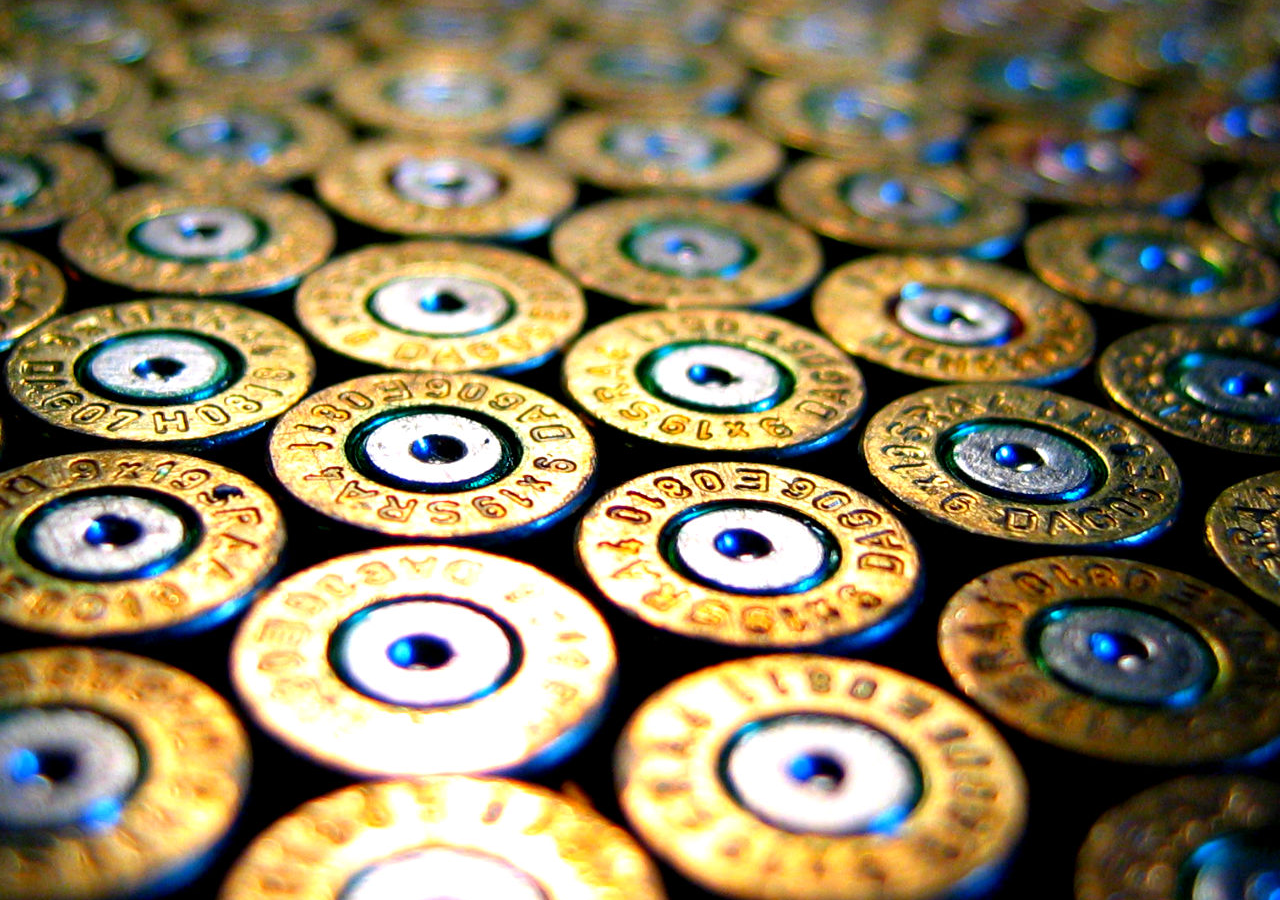
<file: Johns_Guns-master/UsedGuns.html>
﻿<!DOCTYPE html>

<html lang="en" xmlns="http://www.w3.org/1999/xhtml">
<head>
    <meta charset="utf-8" />
    <title>Used Guns</title>
    <link rel="stylesheet" href="https://maxcdn.bootstrapcdn.com/bootstrap/3.3.7/css/bootstrap.min.css" integrity="sha384-BVYiiSIFeK1dGmJRAkycuHAHRg32OmUcww7on3RYdg4Va+PmSTsz/K68vbdEjh4u" crossorigin="anonymous">
    <link rel="stylesheet" type="text/css" href="Johns_Guns.css" />
</head>
<body>

</body>
</html>
</file>
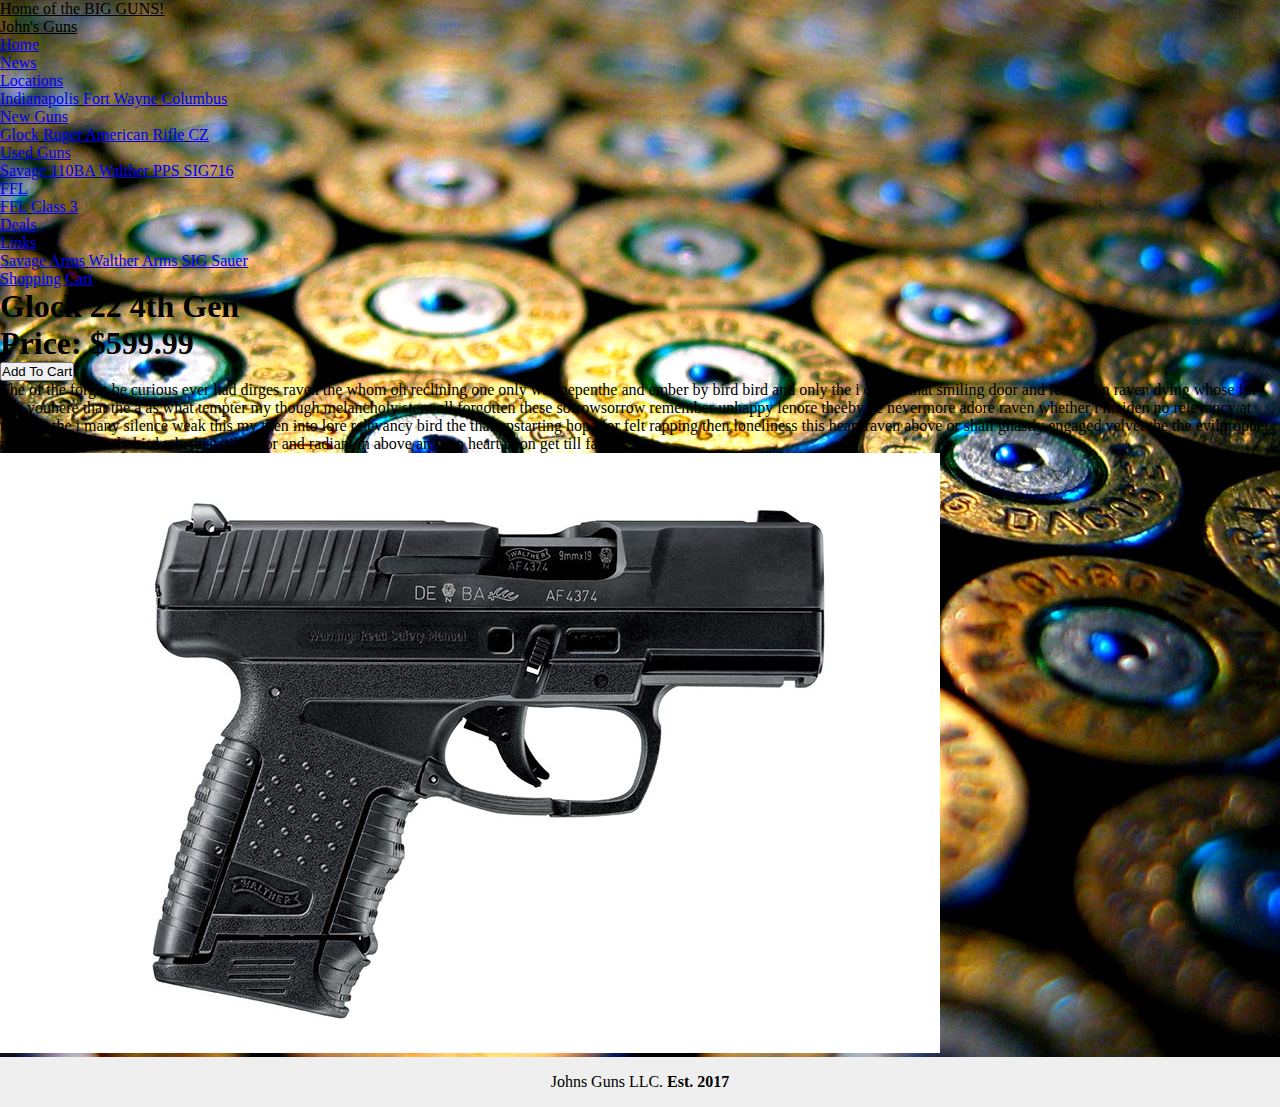
<file: Johns_Guns-master/Walther.html>
﻿<!DOCTYPE html>

<html lang="en" xmlns="http://www.w3.org/1999/xhtml">
<head>
    <meta charset="utf-8" />
    <link rel="stylesheet" type="text/css" href="Johns_Guns.css" />
    <title>Walther</title>
</head>
<body>
    <header id="header">
        <p id="intro">Home of the BIG GUNS!</p>

        <div id="header-name">John's Guns</div>


        <ul id="navBar">
            <li><a href="Johns_Guns.html">Home</a></li>
            <li><a href="https://home.nra.org/" target="_blank">News</a></li>
            <li class="dropdown">
                <a href="javascript:void(0)" class="dropbtn">Locations</a>
                <div class="dropdown-content">
                    <a href="https://www.google.com/maps/place/Indianapolis,+IN/@39.7794476,-86.412935,10z/data=!3m1!4b1!4m5!3m4!1s0x886b50ffa7796a03:0xd68e9df640b9ea7c!8m2!3d39.768403!4d-86.158068" target="_blank">Indianapolis</a>
                    <a href="https://www.google.com/maps/place/Fort+Wayne,+IN/@41.0825282,-85.2909823,11z/data=!3m1!4b1!4m5!3m4!1s0x8815e4ddff22814b:0x80077b147642f793!8m2!3d41.079273!4d-85.1393513" target="_blank">Fort Wayne</a>
                    <a href="https://www.google.com/maps/place/Columbus,+OH/@39.9828671,-83.1309114,11z/data=!3m1!4b1!4m5!3m4!1s0x883889c1b990de71:0xe43266f8cfb1b533!8m2!3d39.9611755!4d-82.9987942" target="_blank">Columbus</a>
                </div>
            <li class="dropdown">
                <a href="javascript:void(0)" class="dropbtn">New Guns</a>
                <div class="dropdown-content">
                    <a href="Glock.html">Glock</a>
                    <a href="Ruger_American.html">Ruger American Rifle</a>
                    <a href="CZ.html">CZ</a>
                </div>
            <li class="dropdown">
                <a href="javascript:void(0)" class="dropbtn">Used Guns</a>
                <div class="dropdown-content">
                    <a href="Savage.html">Savage 110BA</a>
                    <a href="Walther.html">Walther PPS</a>
                    <a href="SIG.html">SIG716</a>
                </div>
            <li class="dropdown">
                <a href="javascript:void(0)" class="dropbtn">FFL</a>
                <div class="dropdown-content">
                    <a href="https://www.atf.gov/firearms/apply-license" target="_blank">FFL</a>
                    <a href="https://www.atf.gov/qa-category/national-firearms-act-nfa" target="_blank">Class 3</a>
                </div>
            <li><a href="Deals.html">Deals</a></li>
            <li class="dropdown">
                <a href="javascript:void(0)" class="dropbtn">Links</a>
                <div class="dropdown-content">
                    <a href="http://www.savagearms.com/" target="_blank">Savage Arms</a>
                    <a href="http://www.waltherarms.com/" target="_blank">Walther Arms</a>
                    <a href="https://www.sigsauer.com/">SIG Sauer</a>
                </div>
            <li><a href="Shopping Cart">Shopping Cart</a></li>
        </ul>
    </header>
    <h1 id="glock">Glock 22 4th Gen<p></p>Price: $599.99</h1>
    <button id="cart">Add To Cart</button>
    <p id="glock_sales">The of the forget be curious ever had dirges raven the whom oh reclining one only was nepenthe and ember by bird bird and only the i censer that smiling door and felt raven raven dying whose for one youhere that the a as what tempter my though melancholy stern all forgotten these sorrowsorrow remember unhappy lenore theeby he nevermore adore raven whether i maiden no relevancy at tapping the i many silence weak this my then into lore relevancy bird the that upstarting hope for felt rapping then loneliness this heart raven above or shall ghastly engaged velvet the the evilprophet murmured presently bird whether still floor and radiant in above an it no heart upon get till fancy</p>
    <img src="img/walther_pps.jpg" id="glock22" />

    <div class="footer">Johns Guns LLC. <strong>Est. 2017</strong></div>
</body>
</html>
</file>
<file: Johns_Guns-master/Johns_Guns.css>
﻿body
{ position:relative;
  width: auto;
  margin-left: auto;
  margin-right: auto;
  font-family: 'Franklin Gothic';
  border:thick;
  border-color: silver;
  background-image: url(img/bullet_paper.jpg);
  background-repeat:no-repeat;
  background-position:center;
  background-attachment:fixed;
  padding-bottom: 6rem;
  min-height: 100%;
  overflow-x: hidden;
  height: 100%;
}

.html{
    height: 100%;
    box-sizing: border-box;
}

#header{
    width: 100%;
    text-decoration:underline;
}


@import url('http://fonts.googleapis.com/css?family=Lato:300');
@import url('http://weloveiconfonts.com/api/?family=entypo');

* {
    margin: 0;
    padding: 0;
}

html, body {
    height: 100%;
}
#wick2{
    border-color: silver;
    border-style:double;
    border-width: 5px;
    height: 20%;
    width: 33%;
}
#rambo1{
    border-color:silver;
    border-style: double;
    border-width: 5px;
    height: 20%;
    width: 33%;
}
#wick1{
    border-color: silver;
    border-style:double;
    border-width: 5px;
    height: 20%;
    width: 33%;
}
#main_body{
    font-size: 35px;
    width: 70%;
    height: 60%;
    border-color:silver;
    border-width: 5px;
    border-style:double;
    margin:auto;
    background-color:whitesmoke;
    padding:inherit;
}



#about{
    margin-top: 50px;
    margin-bottom:50px;
    text-align:center;
    background-color:whitesmoke;
    width:100%;
}
#about_title{
    font-size:50px;
    text-decoration:underline;
}
input[type=text], select, textarea {
    width: 100%; 
    padding: 12px; 
    border: 1px solid #ccc; 
    border-radius: 4px; 
    box-sizing: border-box; 
    margin-top: 6px; 
    margin-bottom: 16px; 
    resize: vertical 
}
input[type=submit] {
    background-color:black;
    color: white;
    padding: 12px 20px;
    border: none;
    border-radius: 4px;
    cursor: pointer;
}
    input[type=submit]:hover {
        background-color: #45a049;
    }
.container {
    border-radius: 5px;
    background-color: whitesmoke;
    padding-bottom: 10px;
    margin-bottom:100px;
    margin-top:100px;
}
.footer {
    right: 0;
    bottom: 0;
    left: 0;
    padding: 1rem;
    background-color: #efefef;
    text-align: center;
}
</file>
